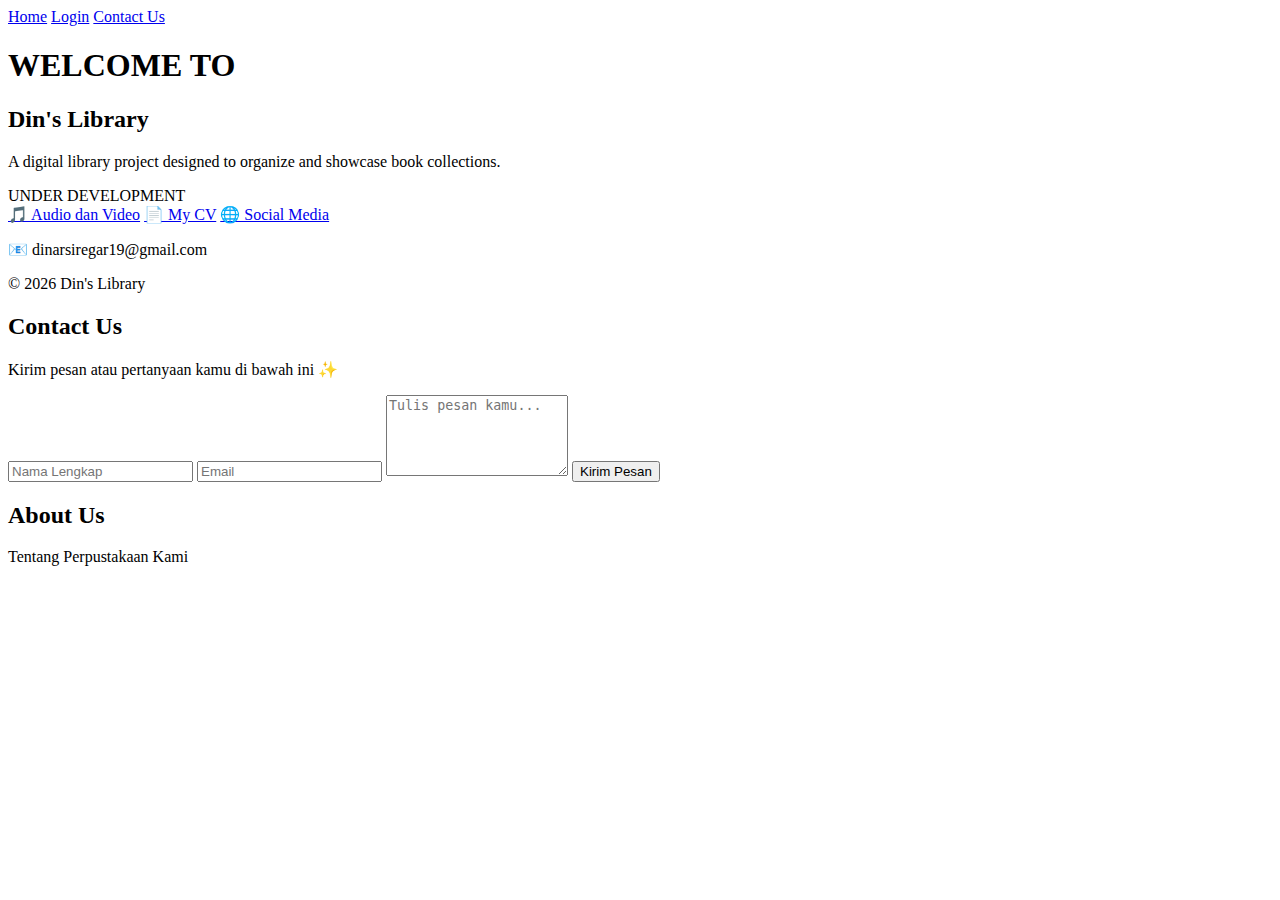
<file: index.html>
<!DOCTYPE html>
<html lang="id">
<head>
<meta charset="UTF-8">
<meta name="viewport" content="width=device-width, initial-scale=1.0">
<title>Din's Library</title>

<!-- Hubungkan ke CSS -->
<link rel="stylesheet" href="style.css">
</head>

<body>

<nav>
    <a href="index.html">Home</a>
    <a href="login.html">Login</a>
    <a href="#about-us"About Us</a> 
    <a href="#contact">Contact Us</a>
</nav>

<!-- HERO -->
<div class="hero-wrapper">
    <div class="container">
        <h1>WELCOME TO</h1>
        <h2>Din's Library</h2>

        <p class="desc">
           A digital library project designed to organize and
           showcase book collections.
        </p>

        <div class="badge">UNDER DEVELOPMENT</div>

        <div class="menu">
            <a href="media.html" class="btn">🎵 Audio dan Video</a>
            <a href="CV%20Dinar.html" class="btn">📄 My CV</a>
            <a href="Social%20Media.html" class="btn">🌐 Social Media</a>
        </div>

        <footer>
            <div class="footer-content">
                <p>📧 dinarsiregar19@gmail.com</p>
                <p>© 2026 Din's Library</p>
            </div>
        </footer>
    </div>
</div>

<!-- CONTACT -->
<section id="contact" class="contact-section">
    <h2>Contact Us</h2>
    <p>Kirim pesan atau pertanyaan kamu di bawah ini ✨</p>

    <form class="contact-form" id="contactForm">
        <input type="text" placeholder="Nama Lengkap" required>
        <input type="email" placeholder="Email" required>
        <textarea placeholder="Tulis pesan kamu..." rows="5" required></textarea>
        <button type="submit" class="send-btn">Kirim Pesan</button>
        <p id="formMessage"></p>
    </form>
</section>

<script>
document.getElementById("contactForm").addEventListener("submit", function(e) {
    e.preventDefault();

    const message = document.getElementById("formMessage");
    message.style.color = "lightgreen";
    message.textContent = "Pesan berhasil dikirim! ✨";

    this.reset();
});
</script>

<section id="about-us" class="about us-section">
    <h2>About Us</h2>
    <p>Tentang Perpustakaan Kami</p>
</section>
    
</body>
</html>
</file>
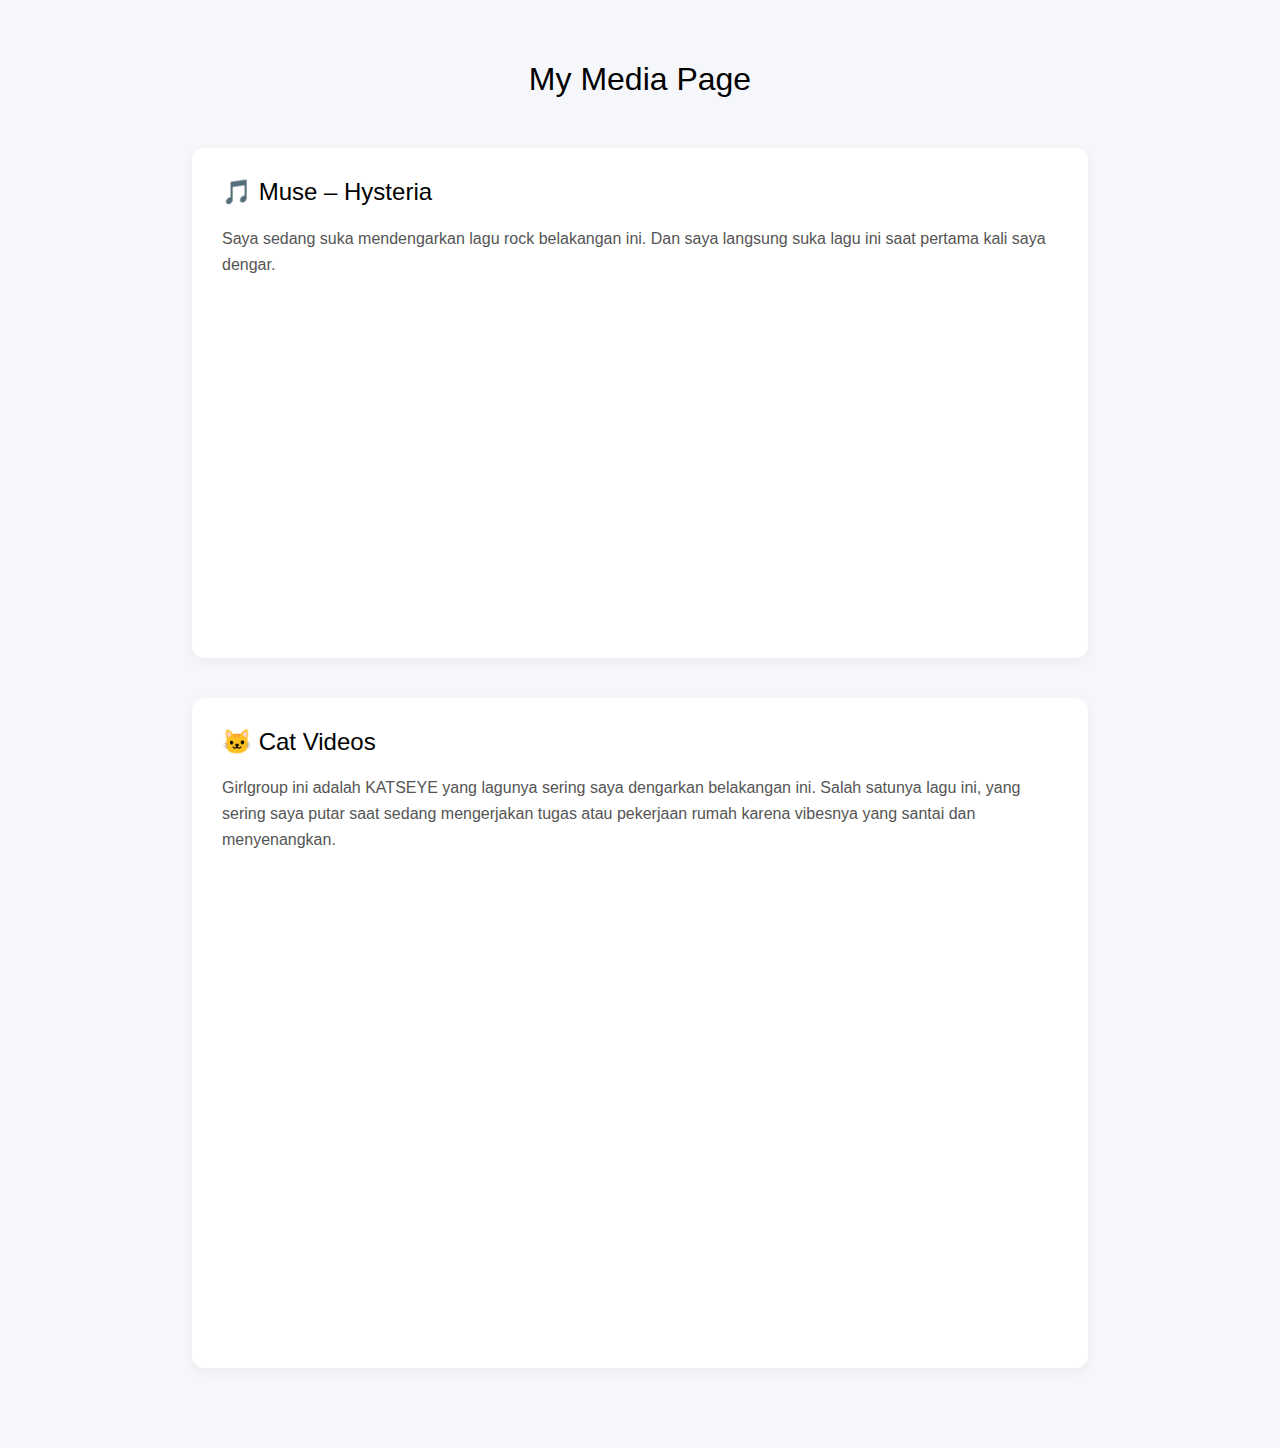
<file: Audio and Video.html>
<!DOCTYPE html>
<html>
<head>
    <title>Media Page</title>
    <style>
        body {
            font-family: 'Segoe UI', sans-serif;
            background-color: #f5f7fa;
            margin: 0;
            padding: 40px 0;
        }

        .container {
            width: 70%;
            margin: auto;
        }

        h1 {
            text-align: center;
            margin-bottom: 50px;
            font-weight: 500;
        }

        .card {
            background: white;
            padding: 30px;
            margin-bottom: 40px;
            border-radius: 12px;
            box-shadow: 0 4px 12px rgba(0,0,0,0.05);
        }

        h2 {
            margin-top: 0;
            font-weight: 500;
        }

        p {
            color: #555;
            line-height: 1.6;
        }

        iframe {
            width: 100%;
            height: 315px;
            border-radius: 12px;
            margin-top: 15px;
        }
		.video-wrapper {
            position: relative;
            width: 100%;
            padding-bottom: 56.25%; /* 16:9 ratio */
            margin-top: 15px;
        }

        .video-wrapper iframe {
            position: absolute;
            width: 100%;
            height: 100%;
            border-radius: 12px;
        }
    </style>
</head>

<body>

<div class="container">
    <h1>My Media Page</h1>

    <div class="card">
        <h2>🎵 Muse – Hysteria</h2>
        <p>
            Saya sedang suka mendengarkan lagu rock belakangan ini. Dan saya langsung suka lagu ini saat pertama kali saya dengar.
        </p>
		<iframe data-testid="embed-iframe"
		style="border-radius:12px"
		src="https://open.spotify.com/embed/track/0knbMPVHpFbsx38pLoYSRs?utm_source=generator"
		width="100%" height="352"
		frameBorder="0"
		allowfullscreen=""
		allow="autoplay; clipboard-write; encrypted-media; fullscreen; picture-in-picture" loading="lazy">
		</iframe>
    </div>

    <div class="card">
        <h2>🐱 Cat Videos</h2>
        <p>
            Girlgroup ini adalah KATSEYE yang lagunya sering saya dengarkan belakangan ini. Salah satunya lagu ini, yang sering saya putar saat sedang mengerjakan tugas atau pekerjaan rumah karena vibesnya yang santai dan menyenangkan.
        </p>
    <div class="video-wrapper">
    <iframe 
        src="https://www.youtube.com/embed/-bC4iak3kxg"
        title="KATSEYE - Gameboy Official MV"
        frameborder="0"
        allow="accelerometer; autoplay; clipboard-write; encrypted-media; gyroscope; picture-in-picture"
        allowfullscreen>
    </iframe>
</div>

    </div>

</div>
</body>
</html>
</file>
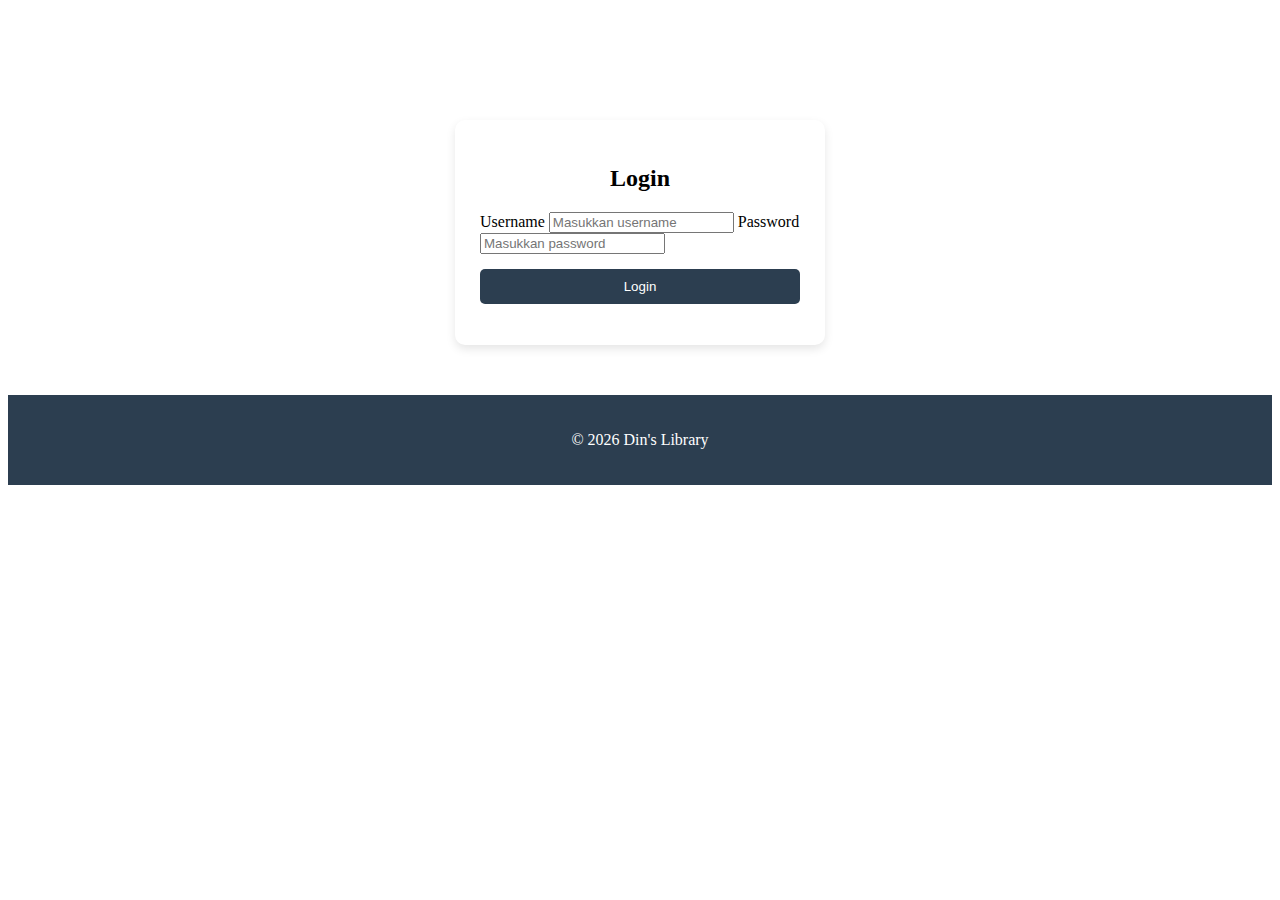
<file: login.html>
<!DOCTYPE html>
<html lang="id">
<head>
  <meta charset="UTF-8">
  <meta name="viewport" content="width=device-width, initial-scale=1.0">
  <title>Login - Din's Library</title>
  <link rel="stylesheet" href="style.css"> <!-- Bisa pakai style.css yang sama -->
</head>
<body>

  <!-- Login Form -->
  <div id="login-container" 
    style="margin-top:120px; 
    width: 320px; 
    padding: 25px; 
    background-color:white; 
    border-radius:10px; 
    box-shadow:0 4px 10px rgba(0,0,0,0.1); 
    margin-left:auto; 
    margin-right:auto;">
    
    <h2 style="text-align:center;">Login</h2>
    <form id="login-form">
      <label for="username">Username</label>
      <input type="text" id="username" name="username" placeholder="Masukkan username" required>

      <label for="password">Password</label>
      <input type="password" id="password" name="password" placeholder="Masukkan password" required>

      <button type="submit" 
        style="width:100%; 
        padding:10px; margin-top:15px; 
        background-color:#2c3e50; 
        color:white; border:none; 
        border-radius:5px; 
        cursor:pointer;">Login</button>
    </form>
    <p id="login-message" 
      style="text-align:center; 
      margin-top:10px; 
      color:red;"></p>
  </div>

  <footer 
    style="text-align:center; 
    padding:20px; 
    background-color:#2c3e50; 
    color:white; 
    margin-top:50px;">
    <p>© 2026 Din's Library</p>
  </footer>

  <script>
    document.getElementById('login-form').addEventListener('submit', function(e){
      e.preventDefault();
      const username = document.getElementById('username').value;
      const password = document.getElementById('password').value;

      if(username === 'admin' && password === '1234'){
        document.getElementById('login-message').style.color = 'green';
        document.getElementById('login-message').textContent = 'Login berhasil!';
      } else {
        document.getElementById('login-message').style.color = 'red';
        document.getElementById('login-message').textContent = 'Username atau password salah!';
      }
    });
  </script>

</body>
</html>
</file>
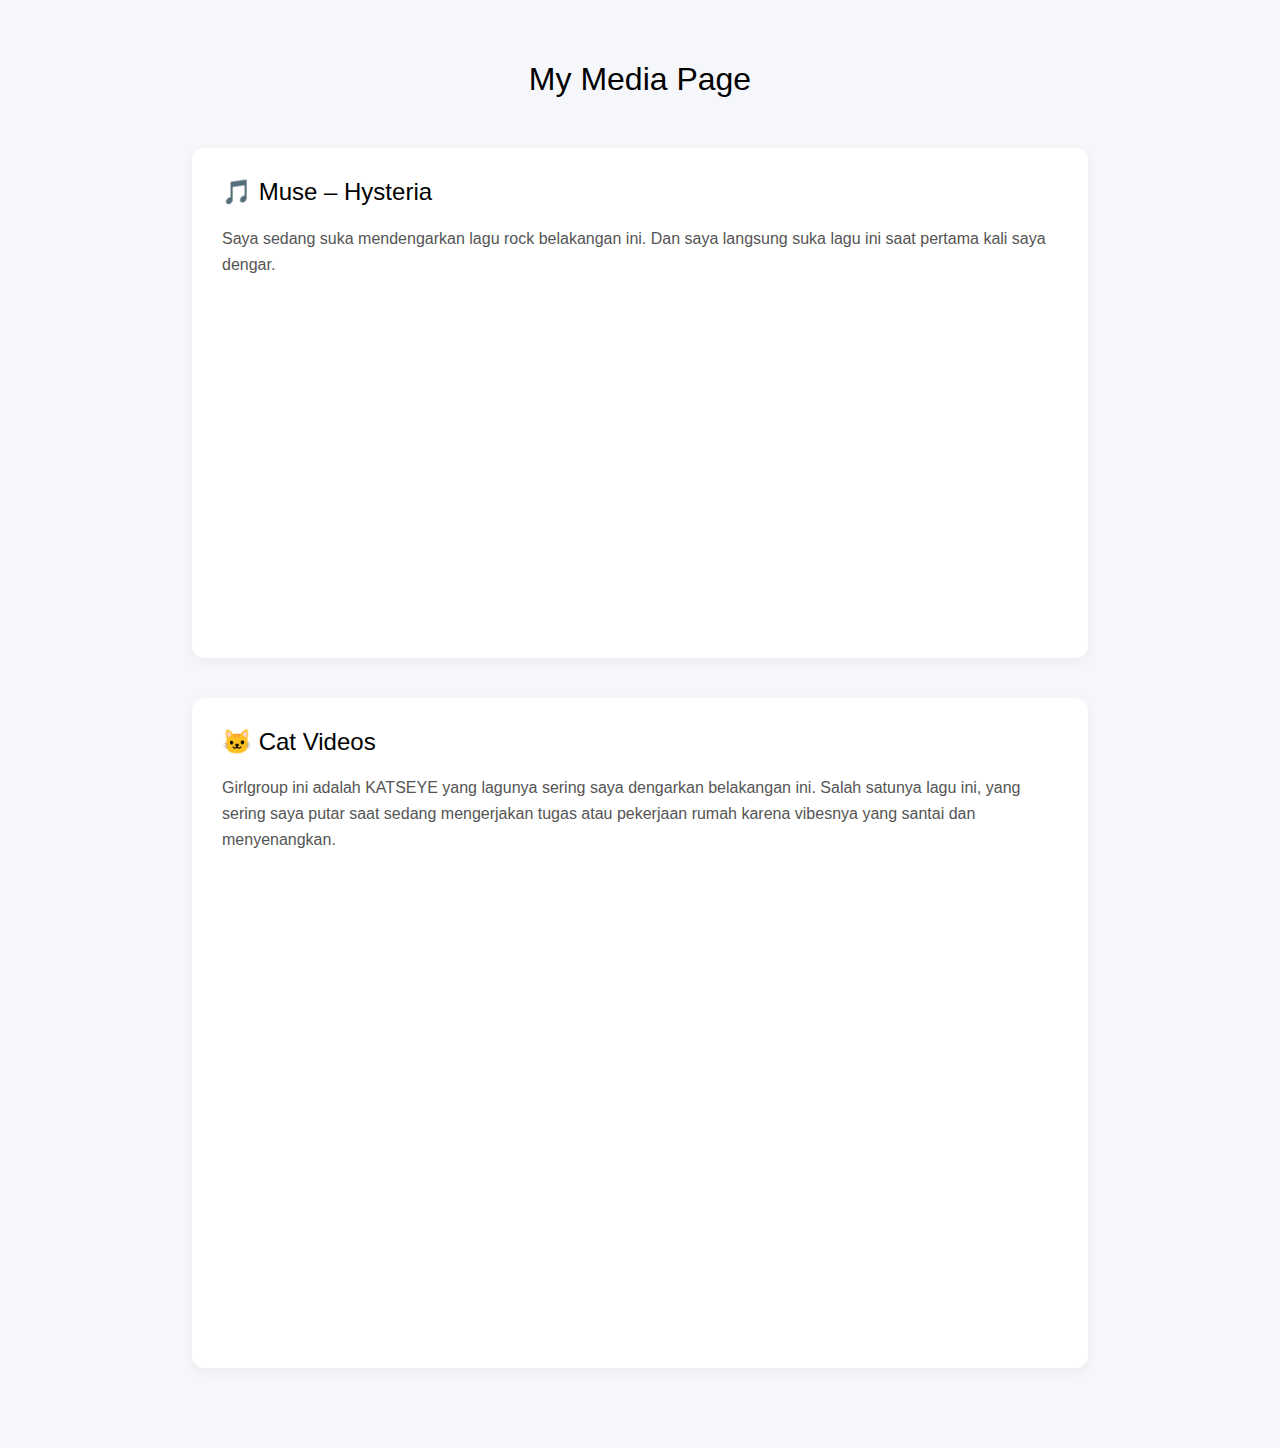
<file: Page with Audio and Video.html>
<!DOCTYPE html>
<html>
<head>
    <title>Media Page</title>
    <style>
        body {
            font-family: 'Segoe UI', sans-serif;
            background-color: #f5f7fa;
            margin: 0;
            padding: 40px 0;
        }

        .container {
            width: 70%;
            margin: auto;
        }

        h1 {
            text-align: center;
            margin-bottom: 50px;
            font-weight: 500;
        }

        .card {
            background: white;
            padding: 30px;
            margin-bottom: 40px;
            border-radius: 12px;
            box-shadow: 0 4px 12px rgba(0,0,0,0.05);
        }

        h2 {
            margin-top: 0;
            font-weight: 500;
        }

        p {
            color: #555;
            line-height: 1.6;
        }

        iframe {
            width: 100%;
            height: 315px;
            border-radius: 12px;
            margin-top: 15px;
        }
		.video-wrapper {
            position: relative;
            width: 100%;
            padding-bottom: 56.25%; /* 16:9 ratio */
            margin-top: 15px;
        }

        .video-wrapper iframe {
            position: absolute;
            width: 100%;
            height: 100%;
            border-radius: 12px;
        }
    </style>
</head>

<body>

<div class="container">
    <h1>My Media Page</h1>

    <div class="card">
        <h2>🎵 Muse – Hysteria</h2>
        <p>
            Saya sedang suka mendengarkan lagu rock belakangan ini. Dan saya langsung suka lagu ini saat pertama kali saya dengar.
        </p>
		<iframe data-testid="embed-iframe"
		style="border-radius:12px"
		src="https://open.spotify.com/embed/track/0knbMPVHpFbsx38pLoYSRs?utm_source=generator"
		width="100%" height="352"
		frameBorder="0"
		allowfullscreen=""
		allow="autoplay; clipboard-write; encrypted-media; fullscreen; picture-in-picture" loading="lazy">
		</iframe>
    </div>

    <div class="card">
        <h2>🐱 Cat Videos</h2>
        <p>
            Girlgroup ini adalah KATSEYE yang lagunya sering saya dengarkan belakangan ini. Salah satunya lagu ini, yang sering saya putar saat sedang mengerjakan tugas atau pekerjaan rumah karena vibesnya yang santai dan menyenangkan.
        </p>
    <div class="video-wrapper">
    <iframe 
        src="https://www.youtube.com/embed/-bC4iak3kxg"
        title="KATSEYE - Gameboy Official MV"
        frameborder="0"
        allow="accelerometer; autoplay; clipboard-write; encrypted-media; gyroscope; picture-in-picture"
        allowfullscreen>
    </iframe>
</div>

    </div>

</div>
</body>
</html>
</file>
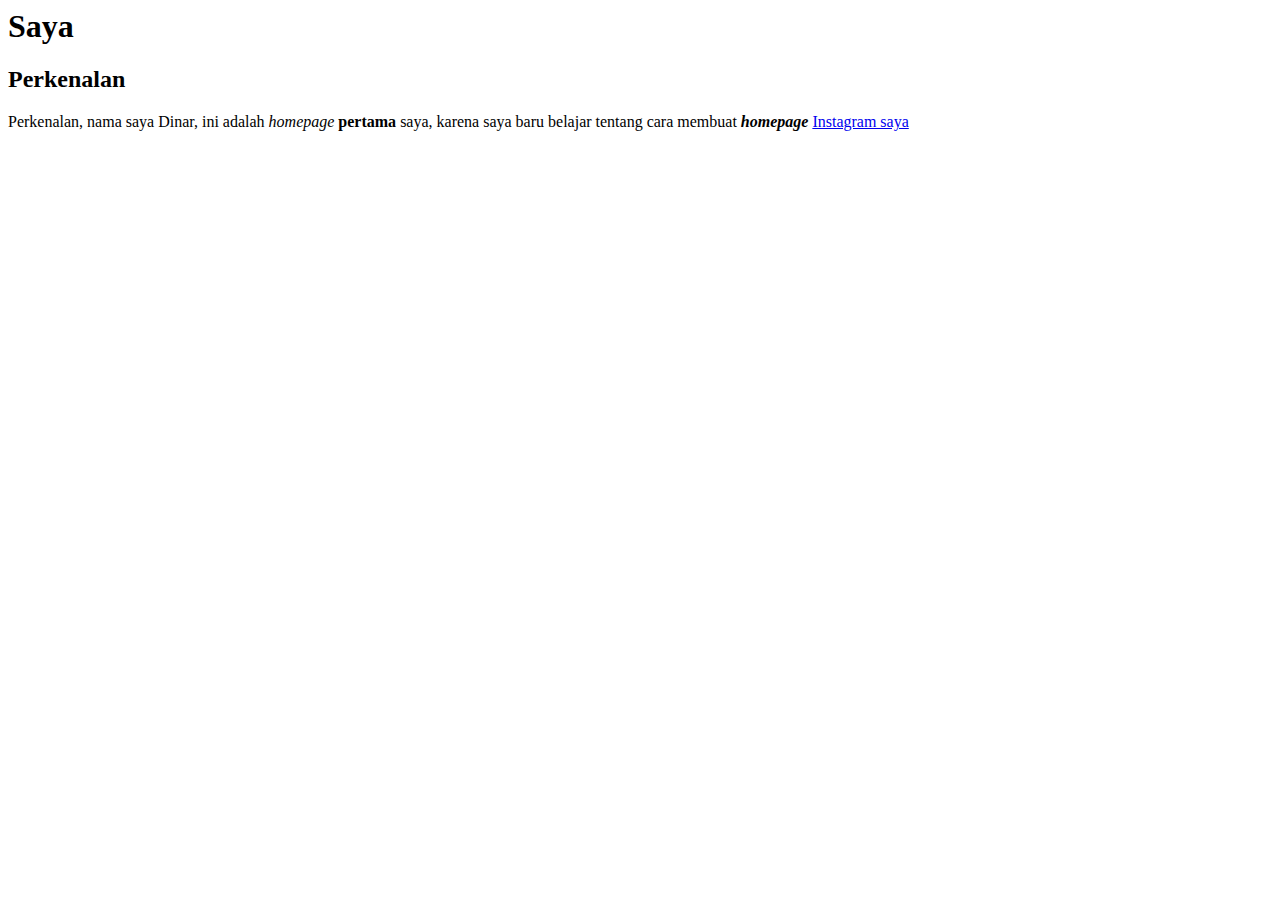
<file: Page with Social media link.html>
<html>
<head>
<title>Homepage Saya</title>
</head>
<body>
<h1>Saya</h1>
<h2>Perkenalan</h2>
<p>Perkenalan, nama saya Dinar, ini adalah <i>homepage</i>
<b>pertama</b> saya, karena saya baru belajar tentang cara membuat <b><i>homepage</i></b>
<a href="https://www.instagram.com/dinar___19?igsh=dTQxeXdpdmhhM2V0">Instagram saya</a>
</p>
<?/body>
</html> <!akhir dokumen HTML -->
</file>
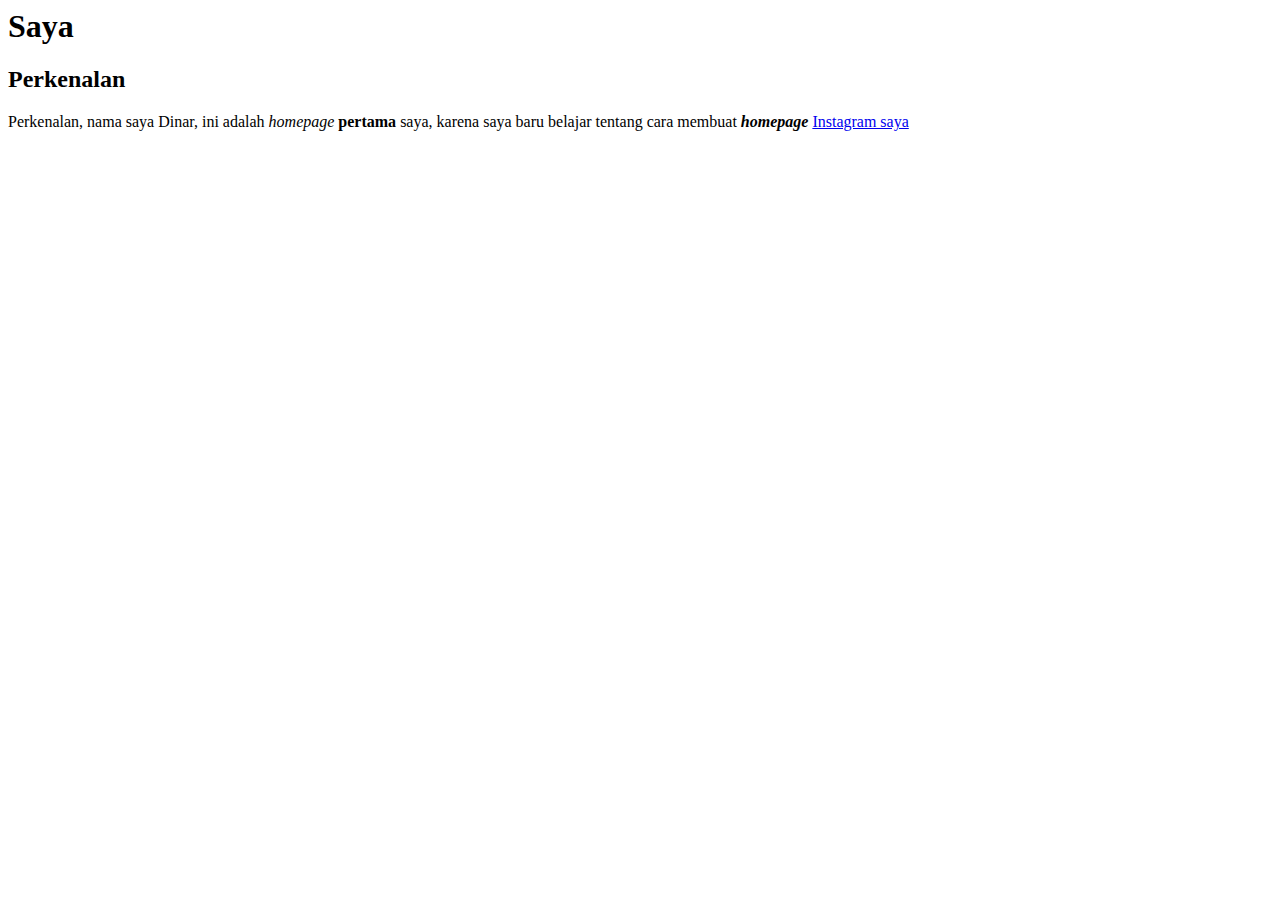
<file: Social Media.html>
<html>
<head>
<title>Homepage Saya</title>
</head>
<body>
<h1>Saya</h1>
<h2>Perkenalan</h2>
<p>Perkenalan, nama saya Dinar, ini adalah <i>homepage</i>
<b>pertama</b> saya, karena saya baru belajar tentang cara membuat <b><i>homepage</i></b>
<a href="https://www.instagram.com/dinar___19?igsh=dTQxeXdpdmhhM2V0">Instagram saya</a>
</p>
<?/body>
</html> <!akhir dokumen HTML -->
</file>
<file: style.css>

</file>
